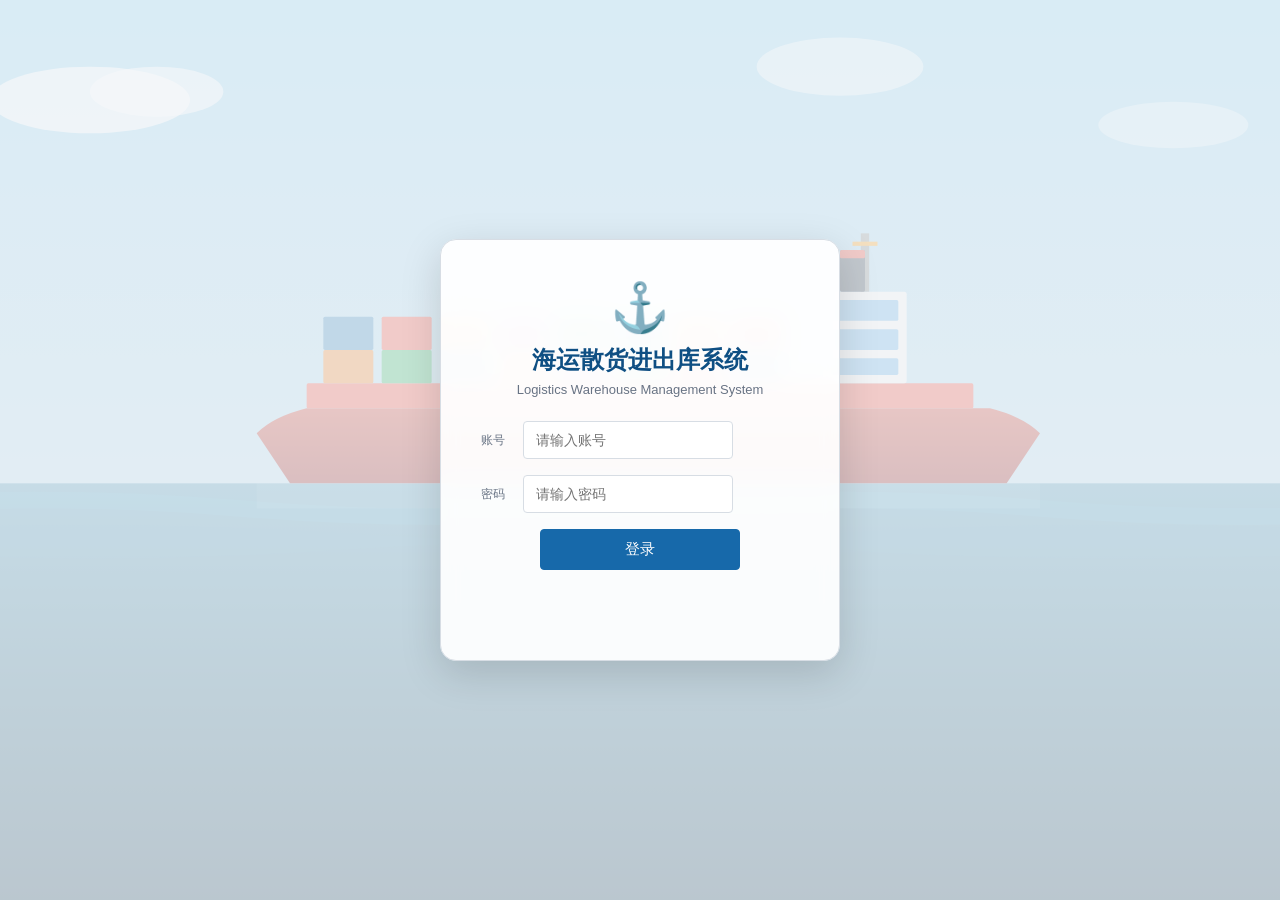
<file: src/main/webapp/login.html>
<!doctype html>
<html lang="zh-CN">
<head>
    <meta charset="UTF-8">
    <meta name="viewport" content="width=device-width, initial-scale=1.0">
    <title>海运散货进出库系统 登录</title>
    <link rel="stylesheet" href="assets/app.css">
    <link rel="icon" type="image/svg+xml" href="favicon.svg">
</head>
<body class="login-page">
<main class="login-box">
    <div class="login-logo">⚓</div>
    <h1>海运散货进出库系统</h1>
    <p class="login-subtitle">Logistics Warehouse Management System</p>
    <form id="loginForm">
        <div class="field wide"><label>账号</label><input name="username" autocomplete="username" required placeholder="请输入账号"></div>
        <div class="field wide"><label>密码</label><input name="password" type="password" autocomplete="current-password" required placeholder="请输入密码"></div>
        <div class="actions"><button>登录</button></div>
        <p class="msg"></p>
    </form>
</main>
<script src="assets/app.js"></script>
<script>
    bindSubmit("#loginForm", async form => {
        const body = Object.fromEntries(new FormData(form).entries());
        await api("api/auth/login", {method: "POST", body: JSON.stringify(body)});
        location.href = "index.html";
    });
</script>
</body>
</html>
</file>
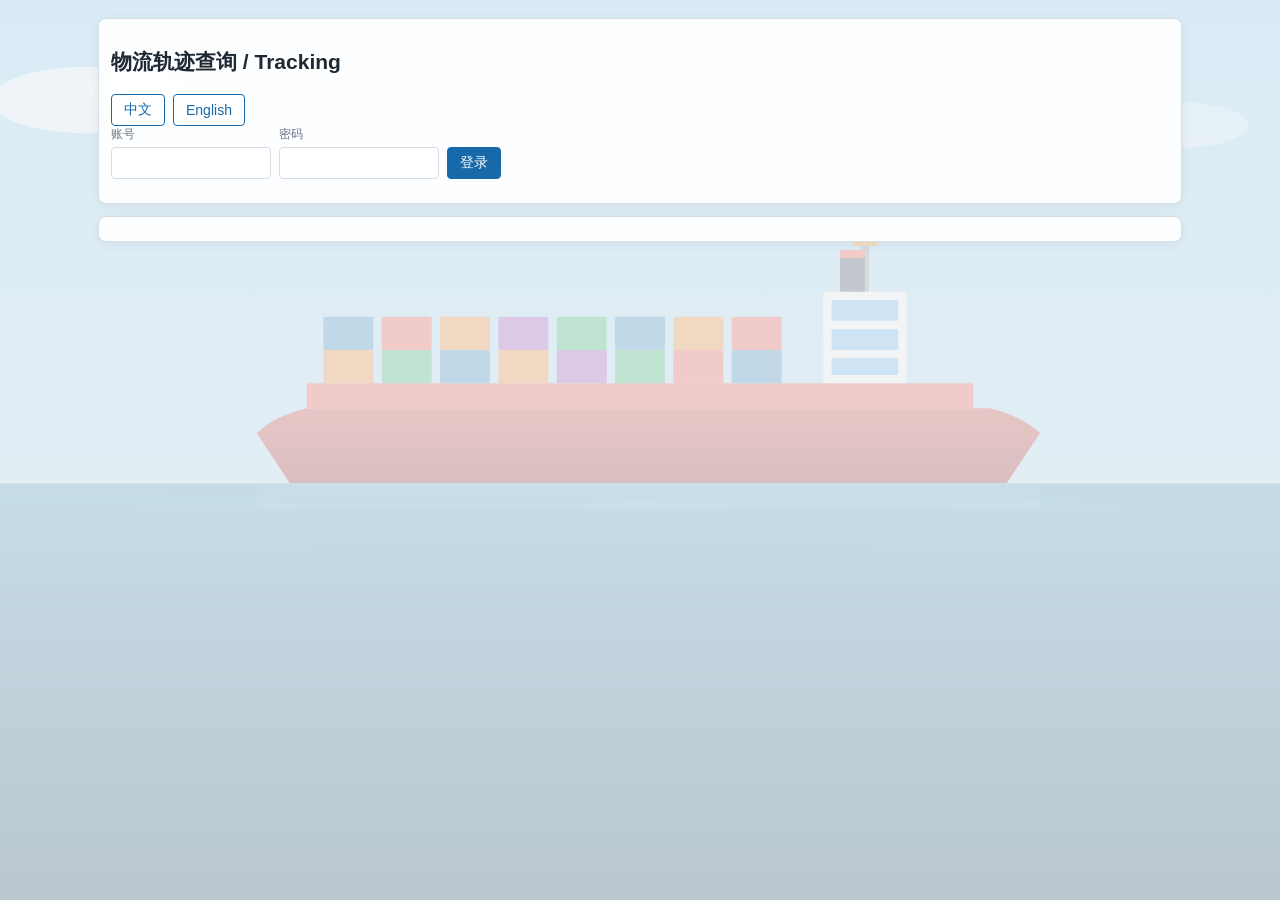
<file: src/main/webapp/tracking.html>
<!doctype html>
<html lang="zh-CN">
<head>
    <meta charset="UTF-8">
    <meta name="viewport" content="width=device-width, initial-scale=1.0">
    <title>物流轨迹查询</title>
    <link rel="stylesheet" href="assets/app.css">
</head>
<body>
<main class="tracking-shell">
    <section class="panel">
        <h1>物流轨迹查询 / Tracking</h1>
        <div class="actions">
            <button type="button" class="secondary" onclick="setLanguage('zh')">中文</button>
            <button type="button" class="secondary" onclick="setLanguage('en')">English</button>
        </div>
        <form id="trackLogin" class="toolbar">
            <div class="field"><label data-i18n="account">账号</label><input name="username" required></div>
            <div class="field"><label data-i18n="password">密码</label><input type="password" name="password" required></div>
            <button data-i18n="login">登录</button>
            <span class="msg"></span>
        </form>
        <form id="trackSearch" class="toolbar" style="display:none">
            <div class="field"><label data-i18n="sales">销售</label><select name="saleCode" id="saleCode"></select></div>
            <div class="field"><label data-i18n="from">开始日期</label><input type="date" name="startDate" id="startDate"></div>
            <div class="field"><label data-i18n="to">结束日期</label><input type="date" name="endDate" id="endDate"></div>
            <div class="field"><label data-i18n="inboundNo">入库单号</label><input name="inOrderNo"></div>
            <div class="field"><label data-i18n="trackingNo">跟踪单号</label><input name="trackNo"></div>
            <button data-i18n="search">查询</button>
            <span class="msg"></span>
        </form>
    </section>
    <section class="panel" id="trackResult"></section>
</main>
<script src="assets/app.js"></script>
<script>
    let languageMode = "zh";
    const labels = {
        zh: {account: "账号", password: "密码", login: "登录", sales: "销售", from: "开始日期", to: "结束日期", inboundNo: "入库单号", trackingNo: "跟踪单号", search: "查询"},
        en: {account: "Account", password: "Password", login: "Login", sales: "Sales", from: "From", to: "To", inboundNo: "Inbound No.", trackingNo: "Tracking No.", search: "Search"}
    };
    let trackPage = null;
    function setLanguage(mode) {
        languageMode = mode;
        document.querySelectorAll("[data-i18n]").forEach(node => node.textContent = labels[languageMode][node.dataset.i18n]);
    }
    setLanguage(languageMode);
    $("#startDate").value = today(-7);
    $("#endDate").value = today();
    bindSubmit("#trackLogin", async form => {
        await api("api/auth/login", {method: "POST", body: JSON.stringify(Object.fromEntries(new FormData(form).entries()))});
        const sales = await api("api/tracking/sales");
        $("#saleCode").innerHTML = sales.map(row => `<option value="${esc(row.customerCode)}">${esc(row.customerCnName)} / ${esc(row.customerEnName)}</option>`).join("");
        $("#trackLogin").style.display = "none";
        $("#trackSearch").style.display = "";
    });
    bindSubmit("#trackSearch", async form => {
        await loadTrackingOrders(qs(form));
    });
    async function loadTrackingOrders(query) {
        const page = await api(`api/tracking/orders?${query}`);
        trackPage = page;
        $("#trackResult").innerHTML = `<table><thead><tr><th>Tracking No.</th><th>Order</th><th>Date</th><th>Customer</th><th>Product</th><th>Packages</th><th>Weight</th><th>Volume</th><th></th></tr></thead><tbody>${html(page.items.map(row => `<tr><td>${esc(row.trackNo)}</td><td>${esc(row.inOrderNo)}</td><td>${esc(row.inDate)}</td><td>${esc(row.customer)}</td><td>${esc(row.productNames)}</td><td>${esc(row.packageQty)}</td><td>${esc(row.weight)}</td><td>${esc(row.volume)}</td><td><button class="secondary" onclick="trackDetail('${esc(row.trackNo)}')">Detail</button></td></tr>`))}</tbody></table>`;
        $("#trackResult").insertAdjacentHTML("beforeend", trackingPager(page));
    }
    function trackingPager(page) {
        const prevPage = Math.max(1, page.page - 1);
        const nextPage = Math.min(page.totalPages || 1, page.page + 1);
        return `<div class="actions">
            <button type="button" class="secondary" ${page.page <= 1 ? "disabled" : ""} onclick="loadTrackingOrders(trackQuery(${prevPage}))">上一页</button>
            <span>${page.page} / ${page.totalPages || 1}</span>
            <button type="button" class="secondary" ${page.page >= page.totalPages ? "disabled" : ""} onclick="loadTrackingOrders(trackQuery(${nextPage}))">下一页</button>
        </div>`;
    }
    function trackQuery(page) {
        const params = new URLSearchParams(qs($("#trackSearch")));
        params.set("page", page);
        return params.toString();
    }
    async function trackDetail(trackNo) {
        const data = await api(`api/tracking/orders/${encodeURIComponent(trackNo)}`);
        modal(`Tracking ${trackNo}`, `
            <h3>货物 / Goods</h3>
            <table><thead><tr><th>Name</th><th>English</th><th>Marks</th><th>Packages</th><th>Weight</th><th>Volume</th></tr></thead><tbody>${html((data.details || []).map(row => `<tr><td>${esc(row.productName)}</td><td>${esc(row.productEnName)}</td><td>${esc(row.marks)}</td><td>${esc(row.packageQty)} ${esc(row.packageType)}</td><td>${esc(row.weight)}</td><td>${esc(row.volume)}</td></tr>`))}</tbody></table>
            <h3>节点 / Nodes</h3>
            <table><thead><tr><th>Node</th><th>Time</th><th>ATD</th><th>ETA</th><th>ATA</th></tr></thead><tbody>${html((data.nodes || []).map(row => `<tr><td>${esc(row.operateDesc)}</td><td>${esc(row.operateTime)}</td><td>${esc(row.atd)}</td><td>${esc(row.eta)}</td><td>${esc(row.ata)}</td></tr>`))}</tbody></table>
        `);
    }
</script>
<div id="modal" class="modal"></div>
</body>
</html>
</file>
<file: src/main/webapp/assets/app.css>
:root {
    --bg: #f4f6f8;
    --panel: #ffffff;
    --line: #d7dde4;
    --text: #1f2933;
    --muted: #687384;
    --primary: #1769aa;
    --primary-strong: #0f4f83;
    --danger: #b42318;
    --ok: #157347;
    --warn: #a15c07;
    --tab: #e9eef3;
}

* {
    box-sizing: border-box;
}

body {
    margin: 0;
    min-height: 100vh;
    color: var(--text);
    background: url('bg-ship.svg') no-repeat center center fixed;
    background-size: cover;
    font-family: Arial, "Microsoft YaHei", sans-serif;
    font-size: 14px;
}

body::before {
    content: '';
    position: fixed;
    inset: 0;
    background: rgba(244, 246, 248, 0.75);
    z-index: -1;
}

button,
input,
select,
textarea {
    font: inherit;
}

button {
    border: 1px solid var(--primary);
    background: var(--primary);
    color: #fff;
    border-radius: 4px;
    min-height: 32px;
    padding: 0 12px;
    cursor: pointer;
}

.button-link {
    display: inline-flex;
    min-height: 32px;
    align-items: center;
    border: 1px solid var(--primary);
    border-radius: 4px;
    padding: 0 12px;
    background: #fff;
    color: var(--primary);
    text-decoration: none;
}

button.secondary {
    background: #fff;
    color: var(--primary);
}

button.danger {
    border-color: var(--danger);
    background: var(--danger);
}

button:disabled {
    opacity: .55;
    cursor: not-allowed;
}

input,
select,
textarea {
    width: 100%;
    min-height: 32px;
    border: 1px solid var(--line);
    border-radius: 4px;
    padding: 5px 8px;
    background: #fff;
    color: var(--text);
}

textarea {
    min-height: 72px;
    resize: vertical;
}

table {
    width: 100%;
    border-collapse: collapse;
    background: var(--panel);
}

th,
td {
    border-bottom: 1px solid var(--line);
    padding: 8px;
    text-align: left;
    vertical-align: top;
}

th {
    background: #eef2f6;
    color: #273444;
    font-weight: 600;
    white-space: nowrap;
}

td {
    word-break: break-word;
}

.login-page {
    display: grid;
    place-items: center;
    padding: 24px;
    min-height: 100vh;
    background: url('bg-ship.svg') no-repeat center center fixed;
    background-size: cover;
}

.login-page::before {
    content: '';
    position: fixed;
    inset: 0;
    background: rgba(244, 246, 248, 0.75);
    z-index: -1;
}

.login-box {
    width: min(400px, 100%);
    background: rgba(255, 255, 255, 0.92);
    border: 1px solid var(--line);
    border-radius: 16px;
    padding: 40px 32px;
    box-shadow: 0 12px 40px rgba(0, 0, 0, 0.15);
    backdrop-filter: blur(10px);
    text-align: center;
}

.login-logo {
    font-size: 48px;
    margin-bottom: 8px;
}

.login-box h1 {
    margin: 0 0 6px;
    font-size: 24px;
    color: var(--primary-strong);
}

.login-subtitle {
    margin: 0 0 24px;
    color: var(--muted);
    font-size: 13px;
}

.login-box .field {
    width: 100%;
    margin-bottom: 16px;
    display: flex;
    align-items: center;
    gap: 10px;
}

.login-box .field label {
    margin-bottom: 0;
    white-space: nowrap;
    min-width: 40px;
}

.login-box input {
    flex: 1;
    padding: 10px 12px;
    font-size: 14px;
}

.login-box .actions {
    justify-content: center;
    margin-top: 8px;
}

.login-box button {
    width: 60%;
    padding: 10px;
    font-size: 15px;
}

.app-shell {
    display: grid;
    grid-template-rows: auto 1fr;
    min-height: 100vh;
}

.side {
    display: flex;
    align-items: center;
    gap: 16px;
    justify-content: space-between;
    background: linear-gradient(135deg, #1a2332, #2c3e50);
    color: #fff;
    padding: 10px 16px;
    box-shadow: 0 2px 8px rgba(0,0,0,0.15);
}

.brand {
    padding: 0;
    font-size: 18px;
    font-weight: 700;
}

.nav {
    display: flex;
    gap: 6px;
    flex: 1;
}

.nav button {
    width: auto;
    margin: 0;
    border: 0;
    background: transparent;
    color: #dce5ee;
    text-align: center;
}

.nav button.active,
.nav button:hover {
    background: #385064;
    color: #fff;
}

.main {
    min-width: 0;
    display: grid;
    grid-template-rows: auto 1fr;
}

.tabs {
    display: flex;
    gap: 6px;
    padding: 8px 16px 0;
    background: var(--panel);
    border-bottom: 1px solid var(--line);
    overflow-x: auto;
}

.tab {
    display: inline-flex;
    gap: 8px;
    align-items: center;
    border: 1px solid var(--line);
    border-bottom: 0;
    background: var(--tab);
    color: var(--text);
    padding: 7px 10px;
    border-radius: 6px 6px 0 0;
    white-space: nowrap;
}

.tab.active {
    background: var(--bg);
    color: var(--primary-strong);
}

.tab .close {
    border: 0;
    background: transparent;
    color: inherit;
    min-height: 0;
    padding: 0 2px;
}

.view {
    padding: 16px;
    overflow: auto;
}

.panel {
    background: rgba(255, 255, 255, 0.92);
    border: 1px solid var(--line);
    border-radius: 8px;
    padding: 12px;
    margin-bottom: 12px;
    box-shadow: 0 2px 12px rgba(0, 0, 0, 0.06);
    backdrop-filter: blur(8px);
}

.toolbar {
    display: flex;
    flex-wrap: wrap;
    gap: 8px;
    align-items: end;
    margin-bottom: 12px;
}

.field {
    width: 160px;
}

.field.small {
    width: 110px;
}

.field.wide {
    width: 260px;
}

.field label {
    display: block;
    margin-bottom: 4px;
    color: var(--muted);
    font-size: 12px;
}

.grid {
    display: grid;
    grid-template-columns: repeat(4, minmax(150px, 1fr));
    gap: 10px;
}

.actions {
    display: flex;
    flex-wrap: wrap;
    gap: 8px;
}

.split {
    display: grid;
    grid-template-columns: minmax(0, 1fr) 360px;
    gap: 12px;
}

.dict-layout {
    display: grid;
    grid-template-columns: 200px minmax(0, 1fr);
    gap: 12px;
    min-height: 400px;
}

.dict-sidebar {
    border: 1px solid var(--line);
    border-radius: 6px;
    background: var(--panel);
    padding: 12px;
    overflow: hidden;
}

.dict-sidebar h3 {
    margin: 0 0 10px;
    font-size: 14px;
}

#dictTypeList {
    display: flex;
    flex-direction: column;
    gap: 2px;
}

.dict-type-item {
    padding: 8px 10px;
    border-radius: 4px;
    cursor: pointer;
    font-size: 13px;
}

.dict-type-item:hover {
    background: var(--tab);
}

.dict-type-item.active {
    background: var(--primary);
    color: #fff;
}

.dict-main {
    border: 1px solid var(--line);
    border-radius: 6px;
    background: var(--panel);
    padding: 12px;
    min-width: 0;
}

.dict-main h3 {
    margin: 0 0 10px;
    font-size: 14px;
}

.dict-pager {
    display: flex;
    align-items: center;
    gap: 6px;
    margin-top: 10px;
    font-size: 13px;
}

.dict-pager-select {
    width: auto;
    min-height: 28px;
    padding: 2px 4px;
    font-size: 12px;
}

.dict-pager-label {
    color: var(--muted);
}

.dict-row {
    cursor: pointer;
}

.dict-row:hover {
    background: var(--tab);
}

.dict-row.selected {
    background: #d6e8f5;
}

.stock-pick-row.selected {
    background: #d6e8f5;
}

#stockPickResult tr:has(input[name=pick]:checked) {
    background: #d6e8f5;
}

#dictItems {
    overflow-x: auto;
}

.summary {
    display: flex;
    flex-wrap: wrap;
    gap: 12px;
    color: var(--muted);
    margin: 8px 0 0;
}

.status {
    display: inline-block;
    min-width: 48px;
    padding: 2px 7px;
    border-radius: 999px;
    background: #e9eef3;
    text-align: center;
}

.status.ok {
    background: #dff3e8;
    color: var(--ok);
}

.status.warn {
    background: #fff0d9;
    color: var(--warn);
}

.msg {
    min-height: 22px;
    color: var(--danger);
}

.modal {
    position: fixed;
    inset: 0;
    display: none;
    align-items: center;
    justify-content: center;
    background: rgba(20, 28, 36, .42);
    padding: 20px;
}

.modal.open {
    display: flex;
}

#modal2 {
    z-index: 1001;
}

.dialog {
    width: min(95vw, 1400px);
    max-height: 88vh;
    display: flex;
    flex-direction: column;
    background: rgba(255, 255, 255, 0.95);
    border-radius: 12px;
    border: 1px solid var(--line);
    box-shadow: 0 12px 40px rgba(0, 0, 0, 0.15);
    backdrop-filter: blur(10px);
    overflow: hidden;
}

.dialog-head {
    flex-shrink: 0;
    padding: 14px 14px 0;
}

.dialog-body {
    flex: 1;
    overflow: auto;
    padding: 0 14px 14px;
}

.dialog table {
    display: block;
    overflow-x: auto;
    white-space: nowrap;
}

.dialog .actions {
    flex-shrink: 0;
}

.dialog table {
    display: block;
    overflow-x: auto;
    white-space: nowrap;
    flex: 1;
    min-height: 0;
}

.dialog-head {
    display: flex;
    justify-content: space-between;
    align-items: center;
    margin-bottom: 12px;
}

.dialog-head h2 {
    margin: 0;
    font-size: 18px;
}

.dialog table th,
.dialog table td {
    padding: 4px 6px;
}

.dialog table td input,
.dialog table td select {
    width: 80px;
    min-height: 26px;
    padding: 2px 4px;
    font-size: 12px;
}

.dialog table td select {
    width: auto;
}

.dialog .actions {
    flex-shrink: 0;
}

.attach-layout {
    display: flex;
    gap: 12px;
    min-height: 300px;
}

.attach-list {
    flex: 1;
    min-width: 0;
    overflow-x: auto;
}

.attach-preview {
    width: 300px;
    min-height: 200px;
    border: 1px solid var(--line);
    border-radius: 6px;
    display: flex;
    align-items: center;
    justify-content: center;
    background: #f9f9f9;
}

.no-image {
    color: var(--muted);
    font-size: 13px;
    padding: 20px;
    text-align: center;
}

.readonly-field {
    background-color: #e9ecef !important;
    color: #6c757d !important;
    cursor: not-allowed;
}

.tracking-shell {
    max-width: 1120px;
    margin: 0 auto;
    padding: 18px;
}

@media (max-width: 900px) {
    .app-shell {
        grid-template-columns: 1fr;
    }

    .side {
        position: sticky;
        top: 0;
        z-index: 5;
        align-items: flex-start;
        flex-direction: column;
    }

    .nav {
        display: flex;
        gap: 6px;
        overflow-x: auto;
    }

    .nav button {
        width: auto;
        white-space: nowrap;
    }

    .grid,
    .split,
    .dict-layout {
        grid-template-columns: 1fr;
    }

    .field,
    .field.small,
    .field.wide {
        width: 100%;
    }
}
</file>
